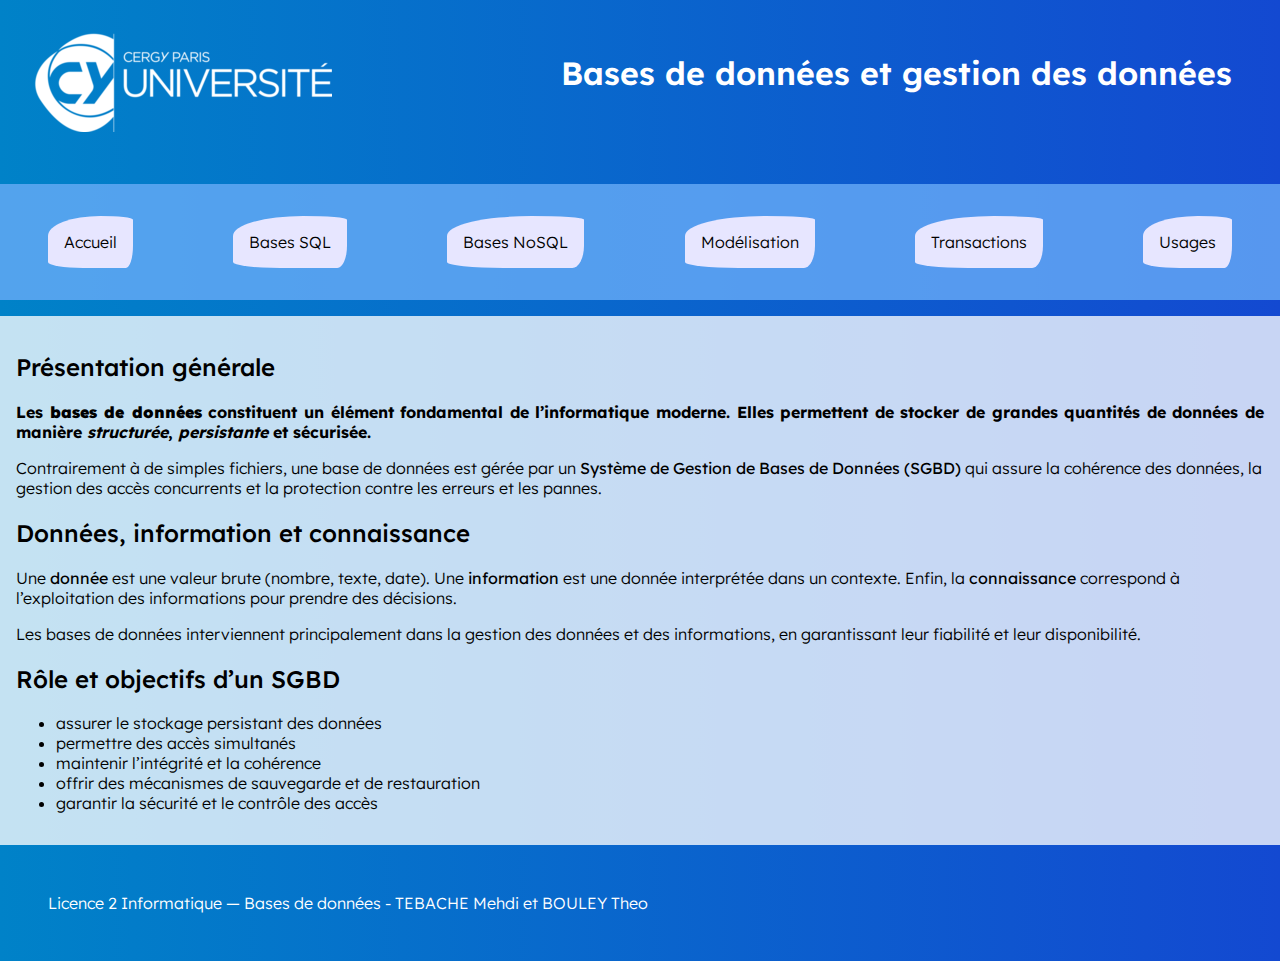
<file: index.html>
<!DOCTYPE html>
<html lang="fr">

<head>
    <meta charset="UTF-8">
    <title>Introduction aux bases de données</title>
    <meta name="description" content="Présentation générale des bases de données, de leur rôle en informatique et des thèmes abordés dans ce site réalisé dans le cadre d’un TD de développement web en L2 Informatique.">
    <meta name="annee" content="2025-2026" />
    <meta name="author" content="BOULEY Theo et TEBACHE Mehdi" />
    <meta name="formation" content="L2 Informatique" />
    <link rel="stylesheet" href="style.css" />
    <link rel="preconnect" href="https://fonts.googleapis.com">
    <link rel="preconnect" href="https://fonts.gstatic.com" crossorigin>
    <link href="https://fonts.googleapis.com/css2?family=Lexend:wght@100..900&display=swap" rel="stylesheet">
</head>

<body>
    <header>
        <a href="index.html">
            <img src="images/logo_cyu.png" alt="Logo de l'université de Cergy" class="logo" />
        </a>
        <h1 class="titre_page">Bases de données et gestion des données</h1>
        <nav>
            <ul class="menu">
                <li><a href="index.html" class="bouton">Accueil</a></li>
                <li><a href="sql.html" class="bouton">Bases SQL</a></li>
                <li><a href="nosql.html" class="bouton">Bases NoSQL</a></li>
                <li><a href="modelisation.html" class="bouton">Modélisation</a></li>
                <li><a href="transactions.html" class="bouton">Transactions</a></li>
                <li><a href="usages.html" class="bouton">Usages</a></li>
            </ul>
        </nav>
    </header>

    <main>
        <section>
            <article>
                <h2>Présentation générale</h2>
                <p id="important">
                    Les <strong>bases de données</strong> constituent un élément fondamental
                    de l’informatique moderne. Elles permettent de stocker de grandes quantités
                    de données de manière <em>structurée</em>, <em>persistante</em> et sécurisée.
                </p>

                <p>
                    Contrairement à de simples fichiers, une base de données est gérée par un
                    <strong>Système de Gestion de Bases de Données (SGBD)</strong> qui assure
                    la cohérence des données, la gestion des accès concurrents et la protection
                    contre les erreurs et les pannes.
                </p>
            </article>
        </section>

        <section>
            <article>
                <h2>Données, information et connaissance</h2>
                <p>
                    Une <strong>donnée</strong> est une valeur brute (nombre, texte, date).
                    Une <strong>information</strong> est une donnée interprétée dans un contexte.
                    Enfin, la <strong>connaissance</strong> correspond à l’exploitation des
                    informations pour prendre des décisions.
                </p>

                <p>
                    Les bases de données interviennent principalement dans la gestion des données
                    et des informations, en garantissant leur fiabilité et leur disponibilité.
                </p>
            </article>
        </section>

        <section>
            <article>
                <h2>Rôle et objectifs d’un SGBD</h2>
                <ul>
                    <li>assurer le stockage persistant des données</li>
                    <li>permettre des accès simultanés</li>
                    <li>maintenir l’intégrité et la cohérence</li>
                    <li>offrir des mécanismes de sauvegarde et de restauration</li>
                    <li>garantir la sécurité et le contrôle des accès</li>
                </ul>
            </article>
        </section>
    </main>

    <footer>
        <span>Licence 2 Informatique — Bases de données - TEBACHE Mehdi et BOULEY Theo</span>
    </footer>
</body>

</html>
</file>
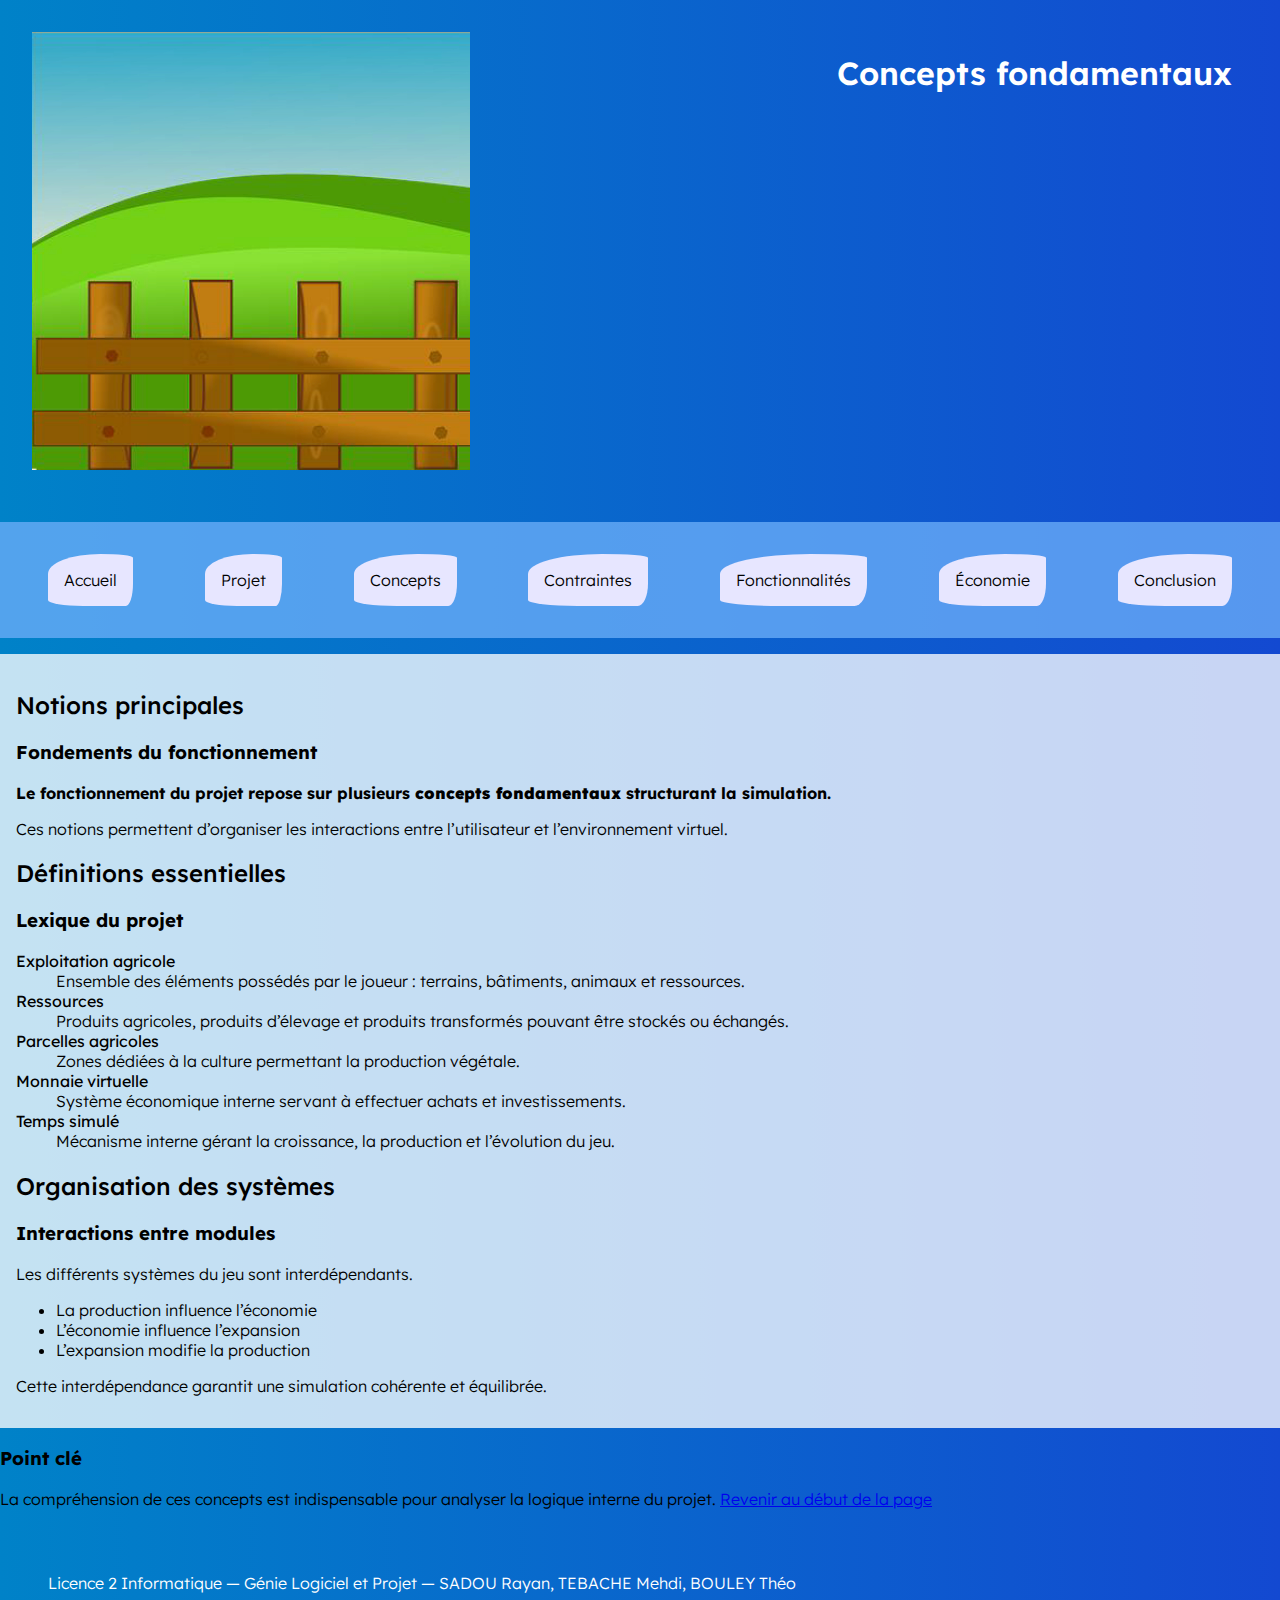
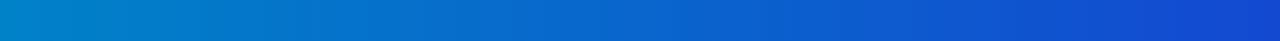
<file: concepts.html>
<!DOCTYPE html>
<html lang="fr">

<head>
    <meta charset="UTF-8" />

    <title>Concepts fondamentaux</title>

    <meta name="description" content="Présentation du projet de simulation d’exploitation agricole réalisé en L2 Informatique." />

    <meta name="annee" content="2025-2026" />
    <meta name="author" content="SADOU Rayan, TEBACHE Mehdi, BOULEY Théo" />
    <meta name="formation" content="L2 Informatique" />

    <link rel="stylesheet" href="style.css" />

    <link rel="preconnect" href="https://fonts.googleapis.com" />
    <link rel="preconnect" href="https://fonts.gstatic.com" crossorigin="" />

    <link href="https://fonts.googleapis.com/css2?family=Lexend:wght@100..900&amp;display=swap"
      rel="stylesheet" />

</head>


<body>

    <header>

        <a href="index.html">
            <img src="images/logo.png" alt="Logo du projet" class="logo" />
        </a>

        <h1 class="titre_page">Concepts fondamentaux</h1>

        <nav class="nav_principal">

            <ul class="menu">

                <li><a href="index.html" class="bouton">Accueil</a></li>

                <li><a href="presentation.html" class="bouton">Projet</a></li>

                <li><a href="concepts.html" class="bouton">Concepts</a></li>

                <li><a href="contraintes.html" class="bouton">Contraintes</a></li>

                <li><a href="fonctionnalites.html" class="bouton">Fonctionnalités</a></li>

                <li><a href="economie.html" class="bouton">Économie</a></li>

                <li><a href="conclusion.html" class="bouton">Conclusion</a></li>

            </ul>

        </nav>

    </header>


    <main>

        <section>

            <h2 id="ici">Notions principales</h2>

            <article>

                <h3>Fondements du fonctionnement</h3>

                <p id="important">

                    Le fonctionnement du projet repose sur plusieurs
                    <strong>concepts fondamentaux</strong>
                    structurant la simulation.

                </p>

                <p>

                    Ces notions permettent d’organiser les interactions
                    entre l’utilisateur et l’environnement virtuel.

                </p>

            </article>

        </section>

        <section>

            <h2>Définitions essentielles</h2>

            <article>

                <h3>Lexique du projet</h3>

                <dl>

                    <dt><strong>Exploitation agricole</strong></dt>
                    <dd>
                        Ensemble des éléments possédés par le joueur :
                        terrains, bâtiments, animaux et ressources.
                    </dd>

                    <dt><strong>Ressources</strong></dt>
                    <dd>
                        Produits agricoles, produits d’élevage
                        et produits transformés pouvant être stockés
                        ou échangés.
                    </dd>

                    <dt><strong>Parcelles agricoles</strong></dt>
                    <dd>
                        Zones dédiées à la culture
                        permettant la production végétale.
                    </dd>

                    <dt><strong>Monnaie virtuelle</strong></dt>
                    <dd>
                        Système économique interne servant
                        à effectuer achats et investissements.
                    </dd>

                    <dt><strong>Temps simulé</strong></dt>
                    <dd>
                        Mécanisme interne gérant la croissance,
                        la production et l’évolution du jeu.
                    </dd>

                </dl>

            </article>

        </section>

        <section>

            <h2>Organisation des systèmes</h2>

            <article>

                <h3>Interactions entre modules</h3>

                <p>
                    Les différents systèmes du jeu sont
                    interdépendants.
                </p>

                <ul>
                    <li>La production influence l’économie</li>
                    <li>L’économie influence l’expansion</li>
                    <li>L’expansion modifie la production</li>
                </ul>

                <p>
                    Cette interdépendance garantit une simulation
                    cohérente et équilibrée.
                </p>

            </article>

        </section>

    </main>


    <aside>

        <h3>Point clé</h3>

        <p>
            La compréhension de ces concepts
            est indispensable pour analyser
            la logique interne du projet.
            <a href="#ici">Revenir au début de la page</a>
        </p>

    </aside>


    <footer>

        <span>
            Licence 2 Informatique — Génie Logiciel et Projet —
            SADOU Rayan, TEBACHE Mehdi, BOULEY Théo
        </span>

    </footer>


</body>

</html>
</file>
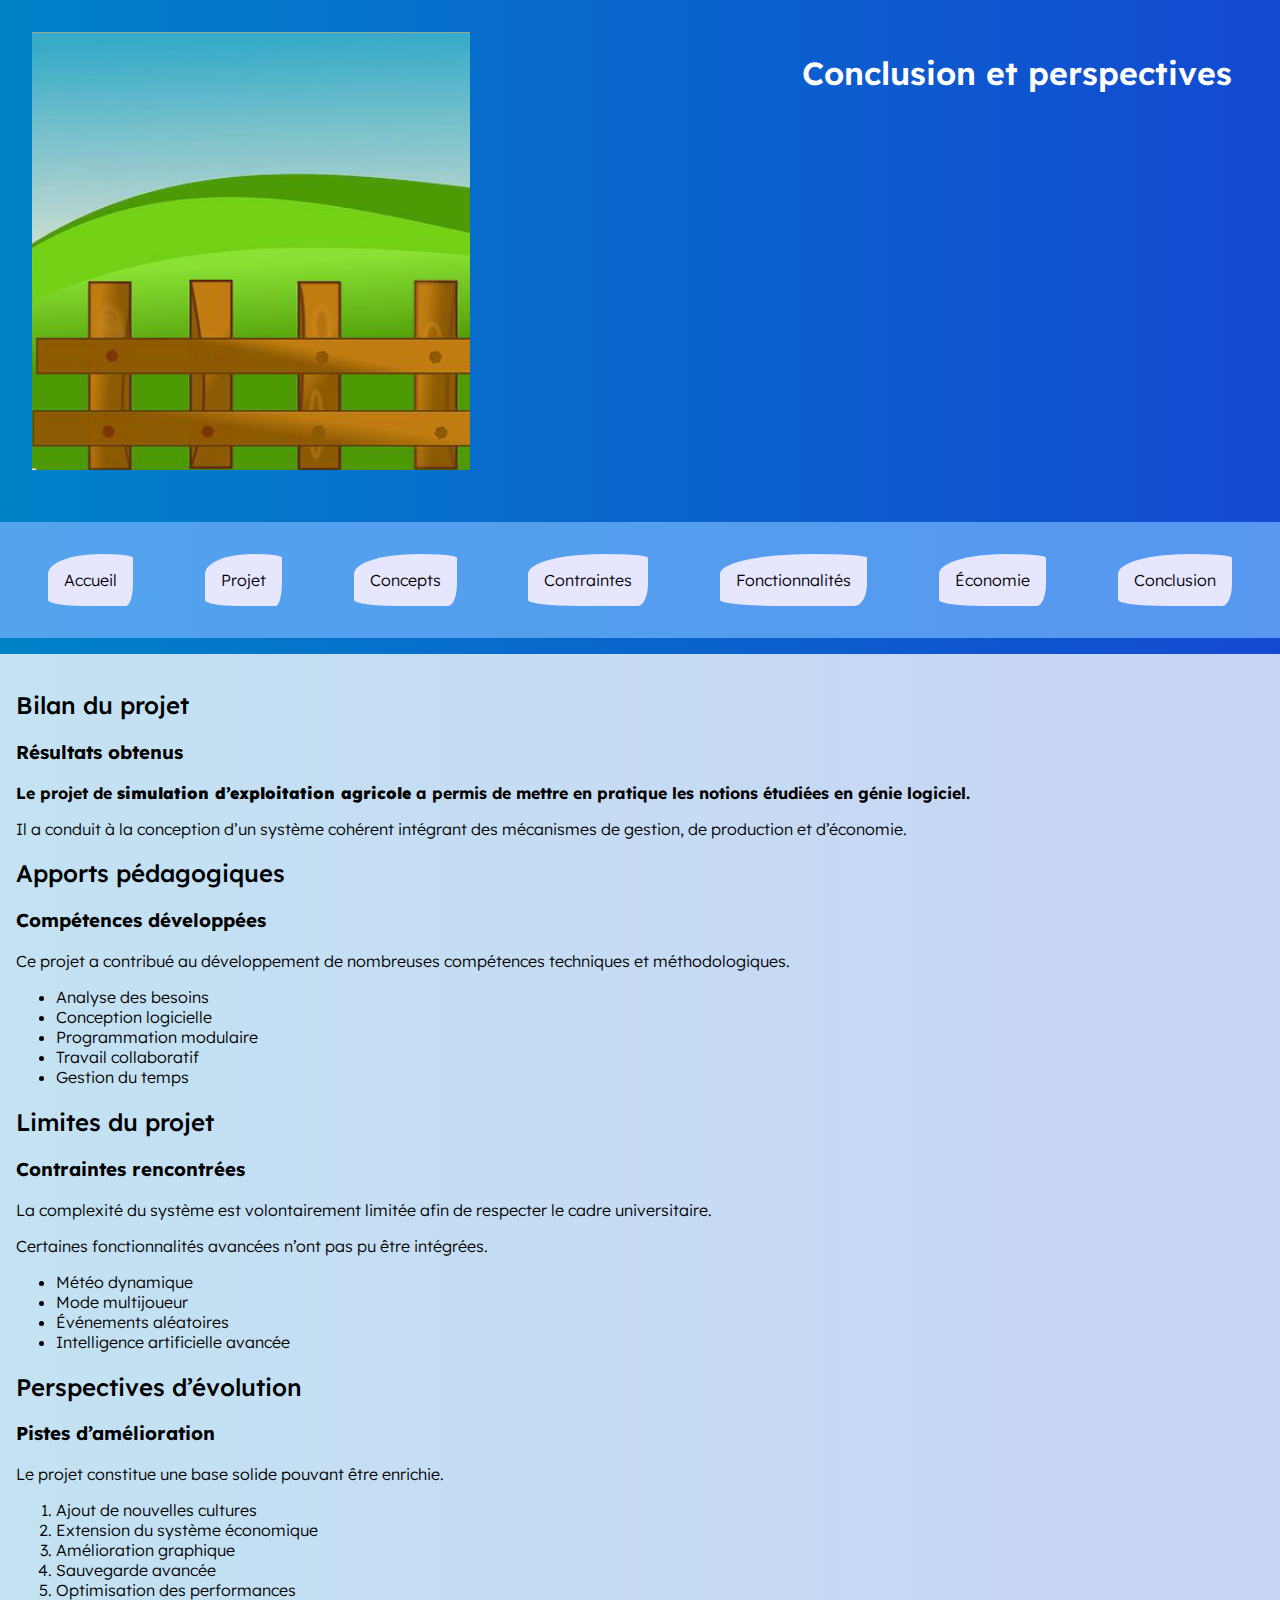
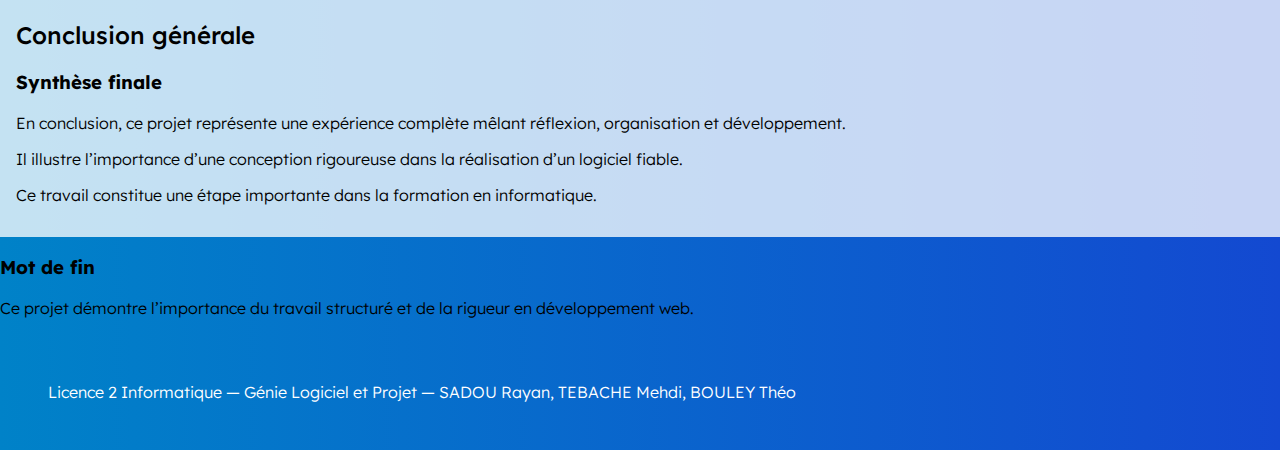
<file: conclusion.html>
<!DOCTYPE html>
<html lang="fr">

<head>
    <meta charset="UTF-8" />

    <title>Conclusion et perspectives</title>

    <meta name="description" content="Présentation du projet de simulation d’exploitation agricole réalisé en L2 Informatique." />

    <meta name="annee" content="2025-2026" />
    <meta name="author" content="SADOU Rayan, TEBACHE Mehdi, BOULEY Théo" />
    <meta name="formation" content="L2 Informatique" />

    <link rel="stylesheet" href="style.css" />

    <link rel="preconnect" href="https://fonts.googleapis.com" />
    <link rel="preconnect" href="https://fonts.gstatic.com" crossorigin="" />

    <link href="https://fonts.googleapis.com/css2?family=Lexend:wght@100..900&amp;display=swap"
      rel="stylesheet" />

</head>


<body>

    <header>

        <a href="index.html">
            <img src="images/logo.png" alt="Logo du projet" class="logo" />
        </a>

        <h1 class="titre_page">Conclusion et perspectives</h1>

        <nav class="nav_principal">

            <ul class="menu">
                <li><a href="index.html" class="bouton">Accueil</a></li>
                <li><a href="presentation.html" class="bouton">Projet</a></li>
                <li><a href="concepts.html" class="bouton">Concepts</a></li>
                <li><a href="contraintes.html" class="bouton">Contraintes</a></li>
                <li><a href="fonctionnalites.html" class="bouton">Fonctionnalités</a></li>
                <li><a href="economie.html" class="bouton">Économie</a></li>
                <li><a href="conclusion.html" class="bouton">Conclusion</a></li>
            </ul>

        </nav>

    </header>


    <main>

        <section>

            <h2>Bilan du projet</h2>

            <article>

                <h3>Résultats obtenus</h3>

                <p id="important">
                    Le projet de <strong>simulation d’exploitation agricole</strong>
                    a permis de mettre en pratique les notions
                    étudiées en génie logiciel.
                </p>

                <p>
                    Il a conduit à la conception d’un système
                    cohérent intégrant des mécanismes
                    de gestion, de production et d’économie.
                </p>

            </article>

        </section>

        <section>

            <h2>Apports pédagogiques</h2>

            <article>

                <h3>Compétences développées</h3>

                <p>
                    Ce projet a contribué
                    au développement de nombreuses compétences
                    techniques et méthodologiques.
                </p>

                <ul>
                    <li>Analyse des besoins</li>
                    <li>Conception logicielle</li>
                    <li>Programmation modulaire</li>
                    <li>Travail collaboratif</li>
                    <li>Gestion du temps</li>
                </ul>

            </article>

        </section>

        <section>

            <h2>Limites du projet</h2>

            <article>

                <h3>Contraintes rencontrées</h3>

                <p>
                    La complexité du système
                    est volontairement limitée
                    afin de respecter le cadre universitaire.
                </p>

                <p>
                    Certaines fonctionnalités avancées
                    n’ont pas pu être intégrées.
                </p>

                <ul>
                    <li>Météo dynamique</li>
                    <li>Mode multijoueur</li>
                    <li>Événements aléatoires</li>
                    <li>Intelligence artificielle avancée</li>
                </ul>

            </article>

        </section>

        <section>

            <h2>Perspectives d’évolution</h2>

            <article>

                <h3>Pistes d’amélioration</h3>

                <p>
                    Le projet constitue
                    une base solide pouvant être enrichie.
                </p>

                <ol>
                    <li>Ajout de nouvelles cultures</li>
                    <li>Extension du système économique</li>
                    <li>Amélioration graphique</li>
                    <li>Sauvegarde avancée</li>
                    <li>Optimisation des performances</li>
                </ol>

            </article>

        </section>

        <section>

            <h2>Conclusion générale</h2>

            <article>

                <h3>Synthèse finale</h3>

                <p>
                    En conclusion, ce projet représente
                    une expérience complète mêlant
                    réflexion, organisation et développement.
                </p>

                <p>
                    Il illustre l’importance
                    d’une conception rigoureuse
                    dans la réalisation d’un logiciel fiable.
                </p>

                <p>
                    Ce travail constitue
                    une étape importante
                    dans la formation en informatique.
                </p>

            </article>

        </section>

    </main>


    <aside>

        <h3>Mot de fin</h3>

        <p>
            Ce projet démontre
            l’importance du travail structuré
            et de la rigueur en développement web.
        </p>

    </aside>


    <footer>

        <span>
            Licence 2 Informatique — Génie Logiciel et Projet —
            SADOU Rayan, TEBACHE Mehdi, BOULEY Théo
        </span>

    </footer>


</body>

</html>
</file>
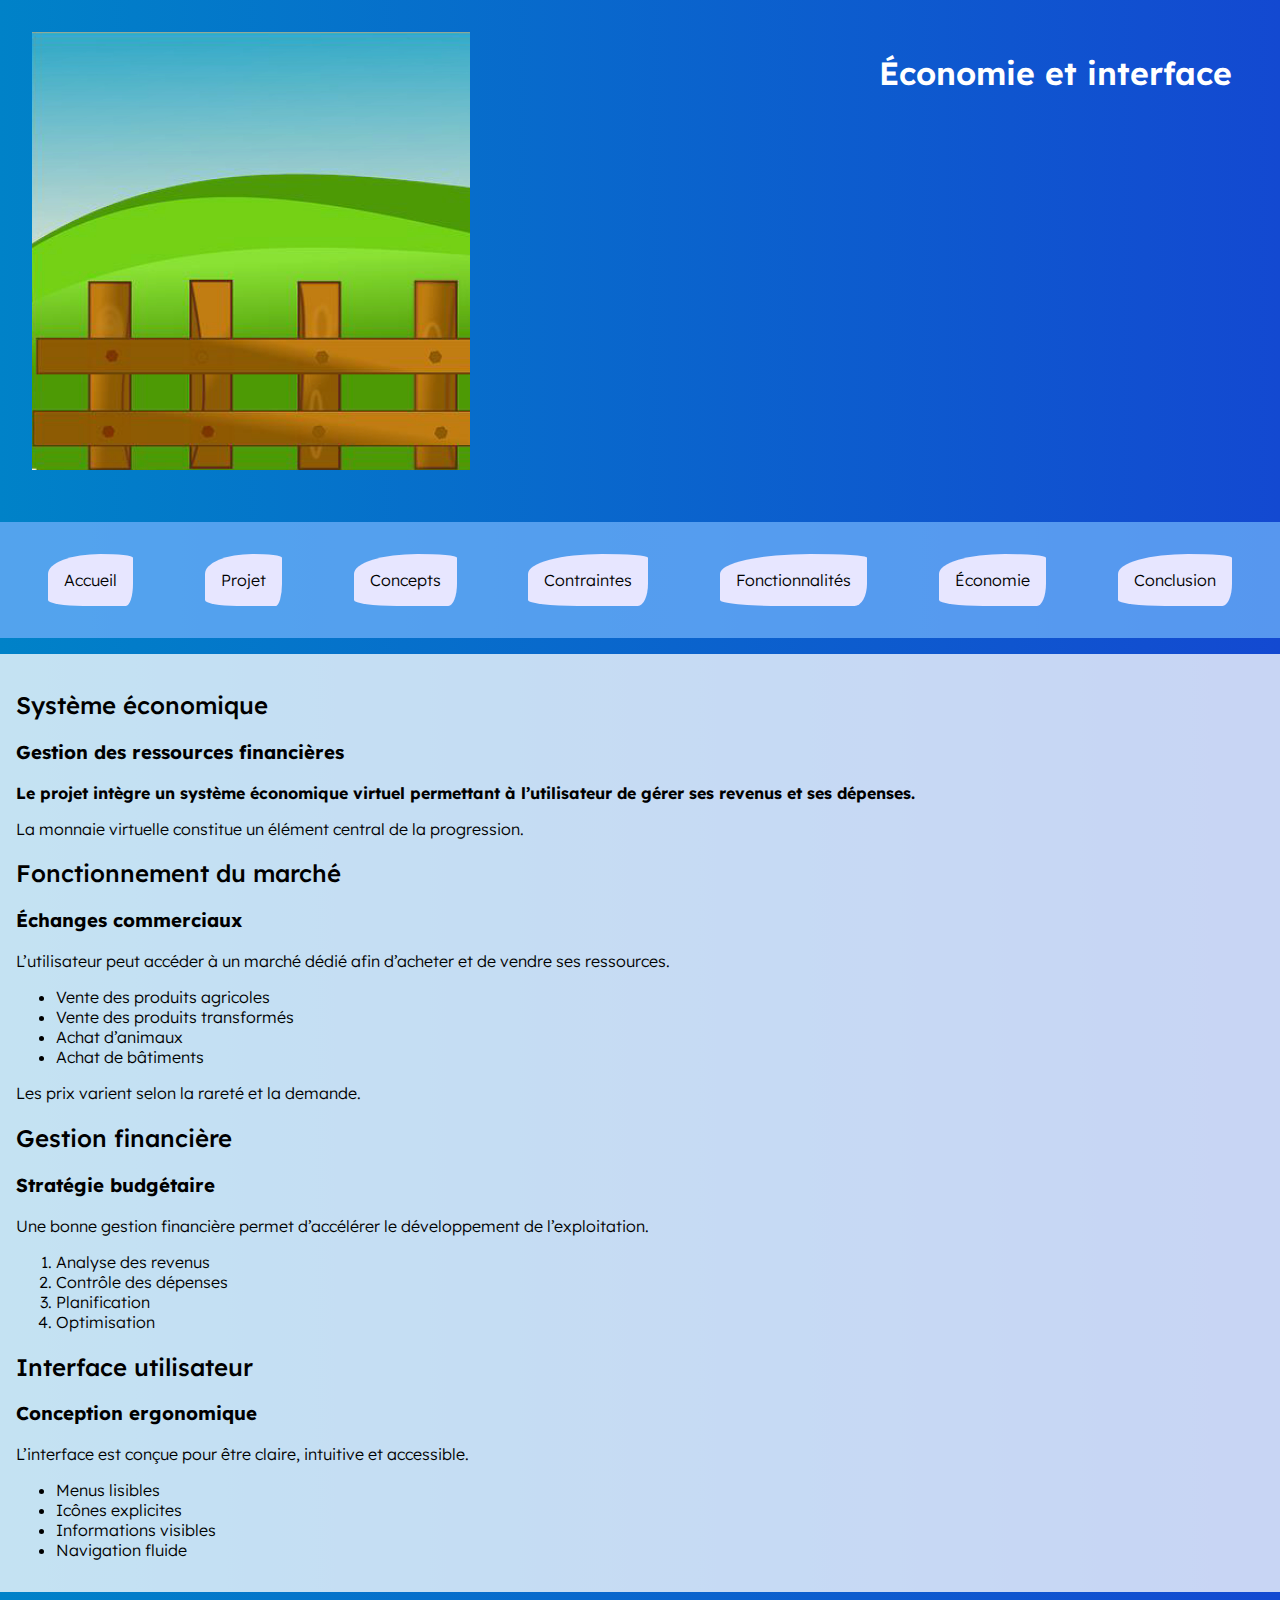
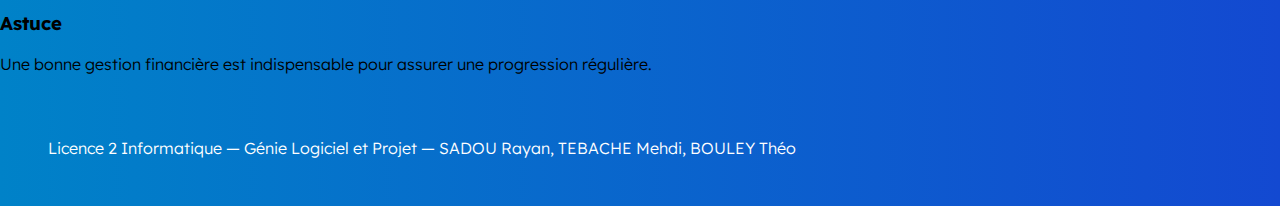
<file: economie.html>
<!DOCTYPE html>
<html lang="fr">

<head>
    <meta charset="UTF-8" />

    <title>Économie et interface</title>

    <meta name="description" content="Présentation du projet de simulation d’exploitation agricole réalisé en L2 Informatique." />

    <meta name="annee" content="2025-2026" />
    <meta name="author" content="SADOU Rayan, TEBACHE Mehdi, BOULEY Théo" />
    <meta name="formation" content="L2 Informatique" />

    <link rel="stylesheet" href="style.css" />

    <link rel="preconnect" href="https://fonts.googleapis.com" />
    <link rel="preconnect" href="https://fonts.gstatic.com" crossorigin="" />

    <link href="https://fonts.googleapis.com/css2?family=Lexend:wght@100..900&amp;display=swap"
      rel="stylesheet" />

</head>


<body>

    <header>

        <a href="index.html">
            <img src="images/logo.png" alt="Logo du projet" class="logo" />
        </a>

        <h1 class="titre_page">Économie et interface</h1>

        <nav class="nav_principal">

            <ul class="menu">
                <li><a href="index.html" class="bouton">Accueil</a></li>
                <li><a href="presentation.html" class="bouton">Projet</a></li>
                <li><a href="concepts.html" class="bouton">Concepts</a></li>
                <li><a href="contraintes.html" class="bouton">Contraintes</a></li>
                <li><a href="fonctionnalites.html" class="bouton">Fonctionnalités</a></li>
                <li><a href="economie.html" class="bouton">Économie</a></li>
                <li><a href="conclusion.html" class="bouton">Conclusion</a></li>
            </ul>

        </nav>

    </header>


    <main>

        <section>

            <h2>Système économique</h2>

            <article>

                <h3>Gestion des ressources financières</h3>

                <p id="important">
                    Le projet intègre un système économique virtuel
                    permettant à l’utilisateur de gérer ses revenus
                    et ses dépenses.
                </p>

                <p>
                    La monnaie virtuelle constitue
                    un élément central de la progression.
                </p>

            </article>

        </section>

        <section>

            <h2>Fonctionnement du marché</h2>

            <article>

                <h3>Échanges commerciaux</h3>

                <p>
                    L’utilisateur peut accéder
                    à un marché dédié afin d’acheter
                    et de vendre ses ressources.
                </p>

                <ul>
                    <li>Vente des produits agricoles</li>
                    <li>Vente des produits transformés</li>
                    <li>Achat d’animaux</li>
                    <li>Achat de bâtiments</li>
                </ul>

                <p>
                    Les prix varient selon la rareté
                    et la demande.
                </p>

            </article>

        </section>

        <section>

            <h2>Gestion financière</h2>

            <article>

                <h3>Stratégie budgétaire</h3>

                <p>
                    Une bonne gestion financière
                    permet d’accélérer
                    le développement de l’exploitation.
                </p>

                <ol>
                    <li>Analyse des revenus</li>
                    <li>Contrôle des dépenses</li>
                    <li>Planification</li>
                    <li>Optimisation</li>
                </ol>

            </article>

        </section>

        <section>

            <h2>Interface utilisateur</h2>

            <article>

                <h3>Conception ergonomique</h3>

                <p>
                    L’interface est conçue
                    pour être claire,
                    intuitive et accessible.
                </p>

                <ul>
                    <li>Menus lisibles</li>
                    <li>Icônes explicites</li>
                    <li>Informations visibles</li>
                    <li>Navigation fluide</li>
                </ul>

            </article>

        </section>

    </main>


    <aside>

        <h3>Astuce</h3>

        <p>
            Une bonne gestion financière
            est indispensable pour assurer
            une progression régulière.
        </p>

    </aside>


    <footer>

        <span>
            Licence 2 Informatique — Génie Logiciel et Projet —
            SADOU Rayan, TEBACHE Mehdi, BOULEY Théo
        </span>

    </footer>


</body>

</html>
</file>
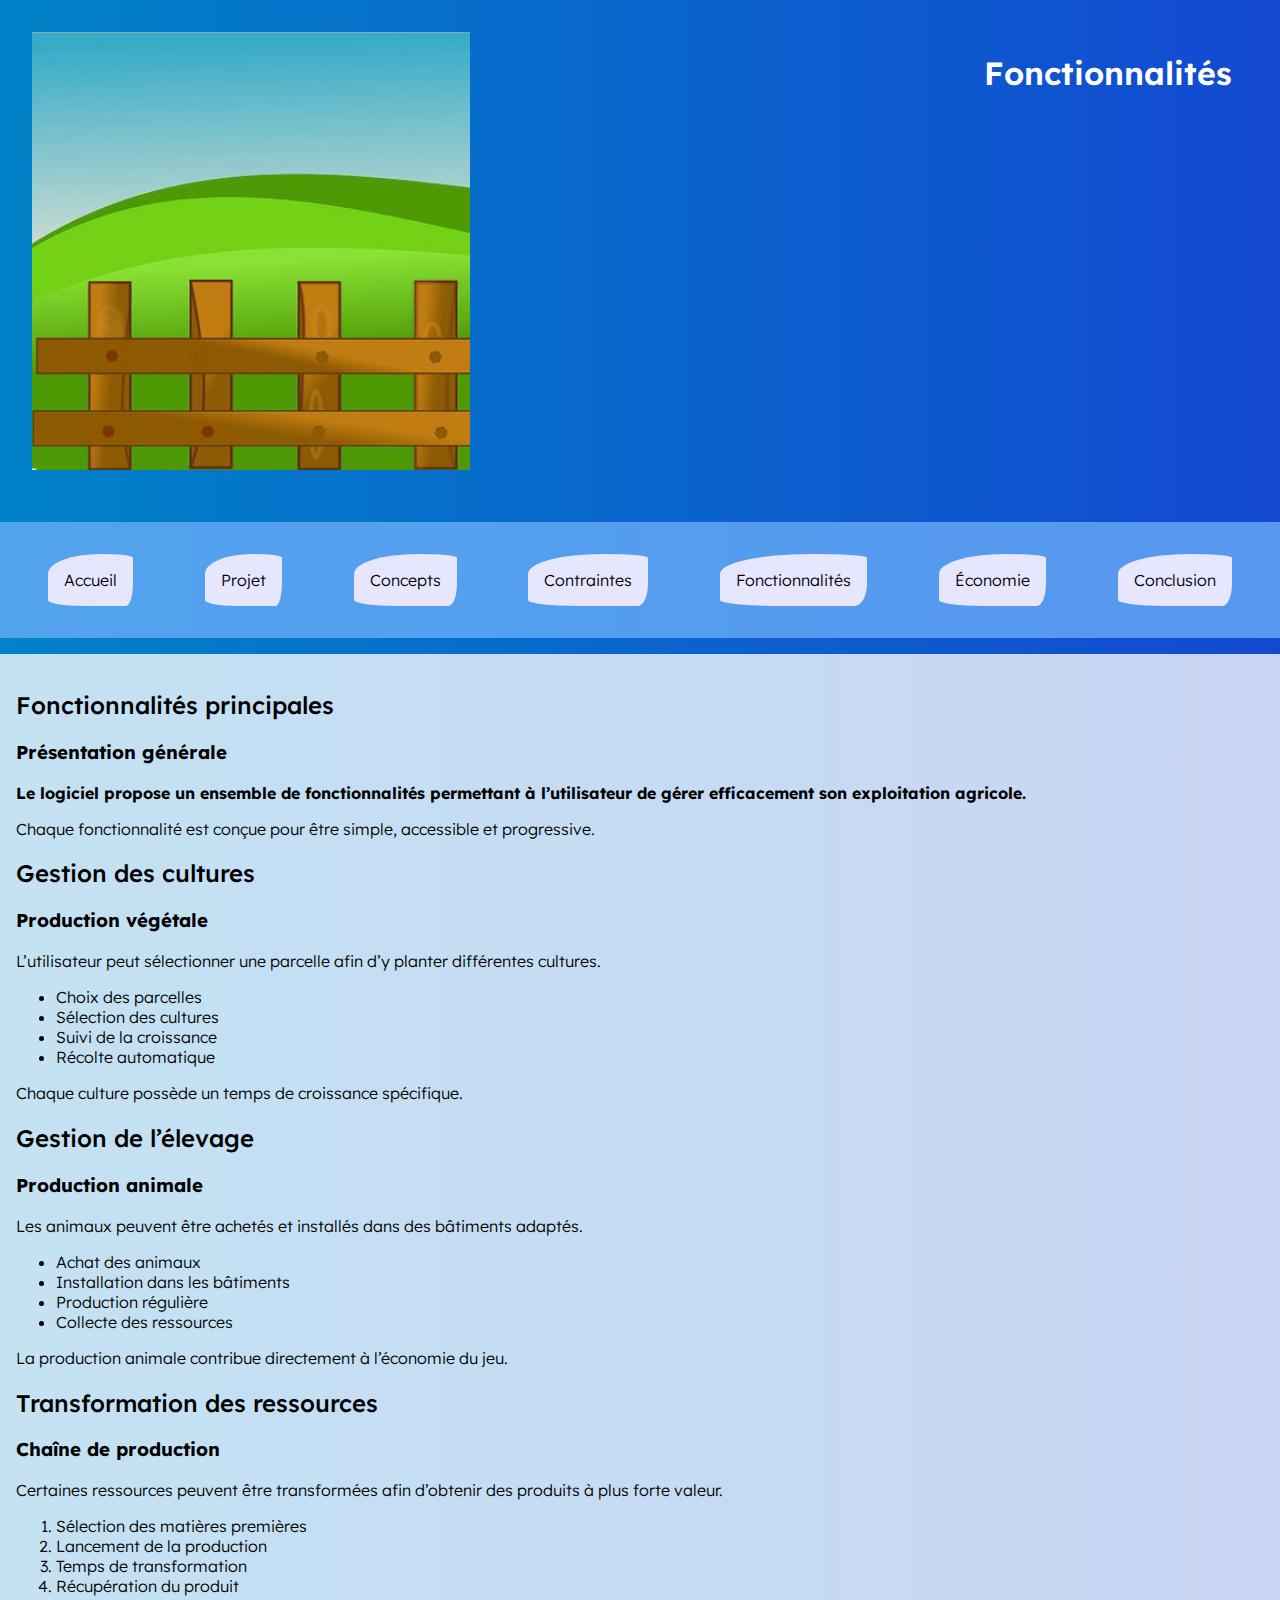
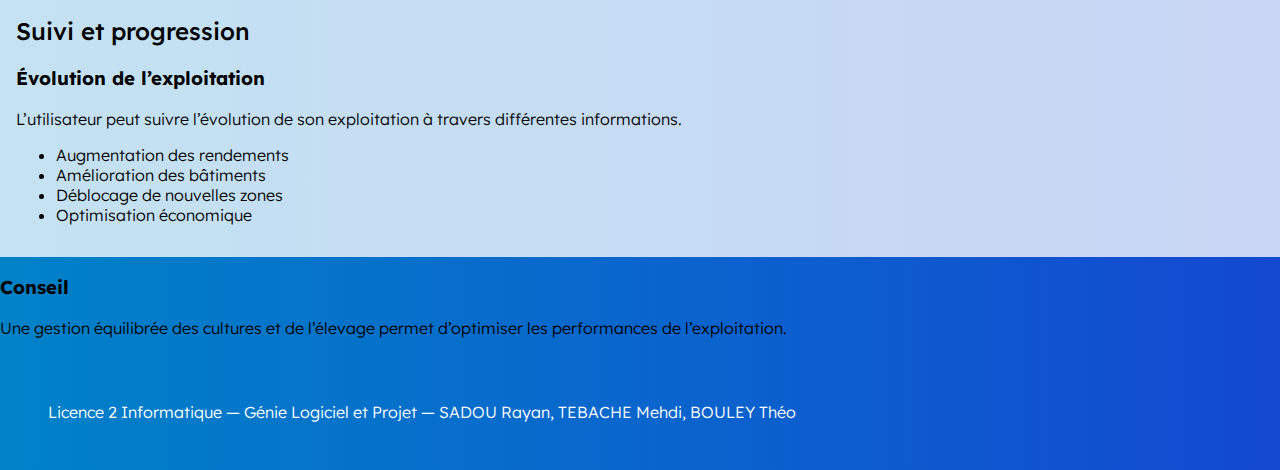
<file: fonctionnalites.html>
<!DOCTYPE html>
<html lang="fr">

<head>
    <meta charset="UTF-8" />

    <title>Fonctionnalités</title>

    <meta name="description" content="Présentation du projet de simulation d’exploitation agricole réalisé en L2 Informatique." />

    <meta name="annee" content="2025-2026" />
    <meta name="author" content="SADOU Rayan, TEBACHE Mehdi, BOULEY Théo" />
    <meta name="formation" content="L2 Informatique" />

    <link rel="stylesheet" href="style.css" />

    <link rel="preconnect" href="https://fonts.googleapis.com" />
    <link rel="preconnect" href="https://fonts.gstatic.com" crossorigin="" />

    <link href="https://fonts.googleapis.com/css2?family=Lexend:wght@100..900&amp;display=swap"
      rel="stylesheet" />

</head>

<body>

    <header>

        <a href="index.html">
            <img src="images/logo.png" alt="Logo du projet" class="logo" />
        </a>

        <h1 class="titre_page">Fonctionnalités</h1>

        <nav class="nav_principal">

            <ul class="menu">
                <li><a href="index.html" class="bouton">Accueil</a></li>
                <li><a href="presentation.html" class="bouton">Projet</a></li>
                <li><a href="concepts.html" class="bouton">Concepts</a></li>
                <li><a href="contraintes.html" class="bouton">Contraintes</a></li>
                <li><a href="fonctionnalites.html" class="bouton">Fonctionnalités</a></li>
                <li><a href="economie.html" class="bouton">Économie</a></li>
                <li><a href="conclusion.html" class="bouton">Conclusion</a></li>
            </ul>

        </nav>

    </header>


    <main>

        <section>

            <h2>Fonctionnalités principales</h2>

            <article>

                <h3>Présentation générale</h3>

                <p id="important">
                    Le logiciel propose un ensemble de fonctionnalités
                    permettant à l’utilisateur de gérer efficacement
                    son exploitation agricole.
                </p>

                <p>
                    Chaque fonctionnalité est conçue pour être
                    simple, accessible et progressive.
                </p>

            </article>

        </section>

        <section>

            <h2>Gestion des cultures</h2>

            <article>

                <h3>Production végétale</h3>

                <p>
                    L’utilisateur peut sélectionner une parcelle
                    afin d’y planter différentes cultures.
                </p>

                <ul>
                    <li>Choix des parcelles</li>
                    <li>Sélection des cultures</li>
                    <li>Suivi de la croissance</li>
                    <li>Récolte automatique</li>
                </ul>

                <p>
                    Chaque culture possède un temps de croissance spécifique.
                </p>

            </article>

        </section>

        <section>

            <h2>Gestion de l’élevage</h2>

            <article>

                <h3>Production animale</h3>

                <p>
                    Les animaux peuvent être achetés
                    et installés dans des bâtiments adaptés.
                </p>

                <ul>
                    <li>Achat des animaux</li>
                    <li>Installation dans les bâtiments</li>
                    <li>Production régulière</li>
                    <li>Collecte des ressources</li>
                </ul>

                <p>
                    La production animale contribue
                    directement à l’économie du jeu.
                </p>

            </article>

        </section>

        <section>

            <h2>Transformation des ressources</h2>

            <article>

                <h3>Chaîne de production</h3>

                <p>
                    Certaines ressources peuvent être transformées
                    afin d’obtenir des produits à plus forte valeur.
                </p>

                <ol>
                    <li>Sélection des matières premières</li>
                    <li>Lancement de la production</li>
                    <li>Temps de transformation</li>
                    <li>Récupération du produit</li>
                </ol>

            </article>

        </section>

        <section>

            <h2>Suivi et progression</h2>

            <article>

                <h3>Évolution de l’exploitation</h3>

                <p>
                    L’utilisateur peut suivre l’évolution
                    de son exploitation à travers
                    différentes informations.
                </p>

                <ul>
                    <li>Augmentation des rendements</li>
                    <li>Amélioration des bâtiments</li>
                    <li>Déblocage de nouvelles zones</li>
                    <li>Optimisation économique</li>
                </ul>

            </article>

        </section>

    </main>


    <aside>

        <h3>Conseil</h3>

        <p>
            Une gestion équilibrée des cultures
            et de l’élevage permet d’optimiser
            les performances de l’exploitation.
        </p>

    </aside>


    <footer>

        <span>
            Licence 2 Informatique — Génie Logiciel et Projet —
            SADOU Rayan, TEBACHE Mehdi, BOULEY Théo
        </span>

    </footer>


</body>

</html>
</file>
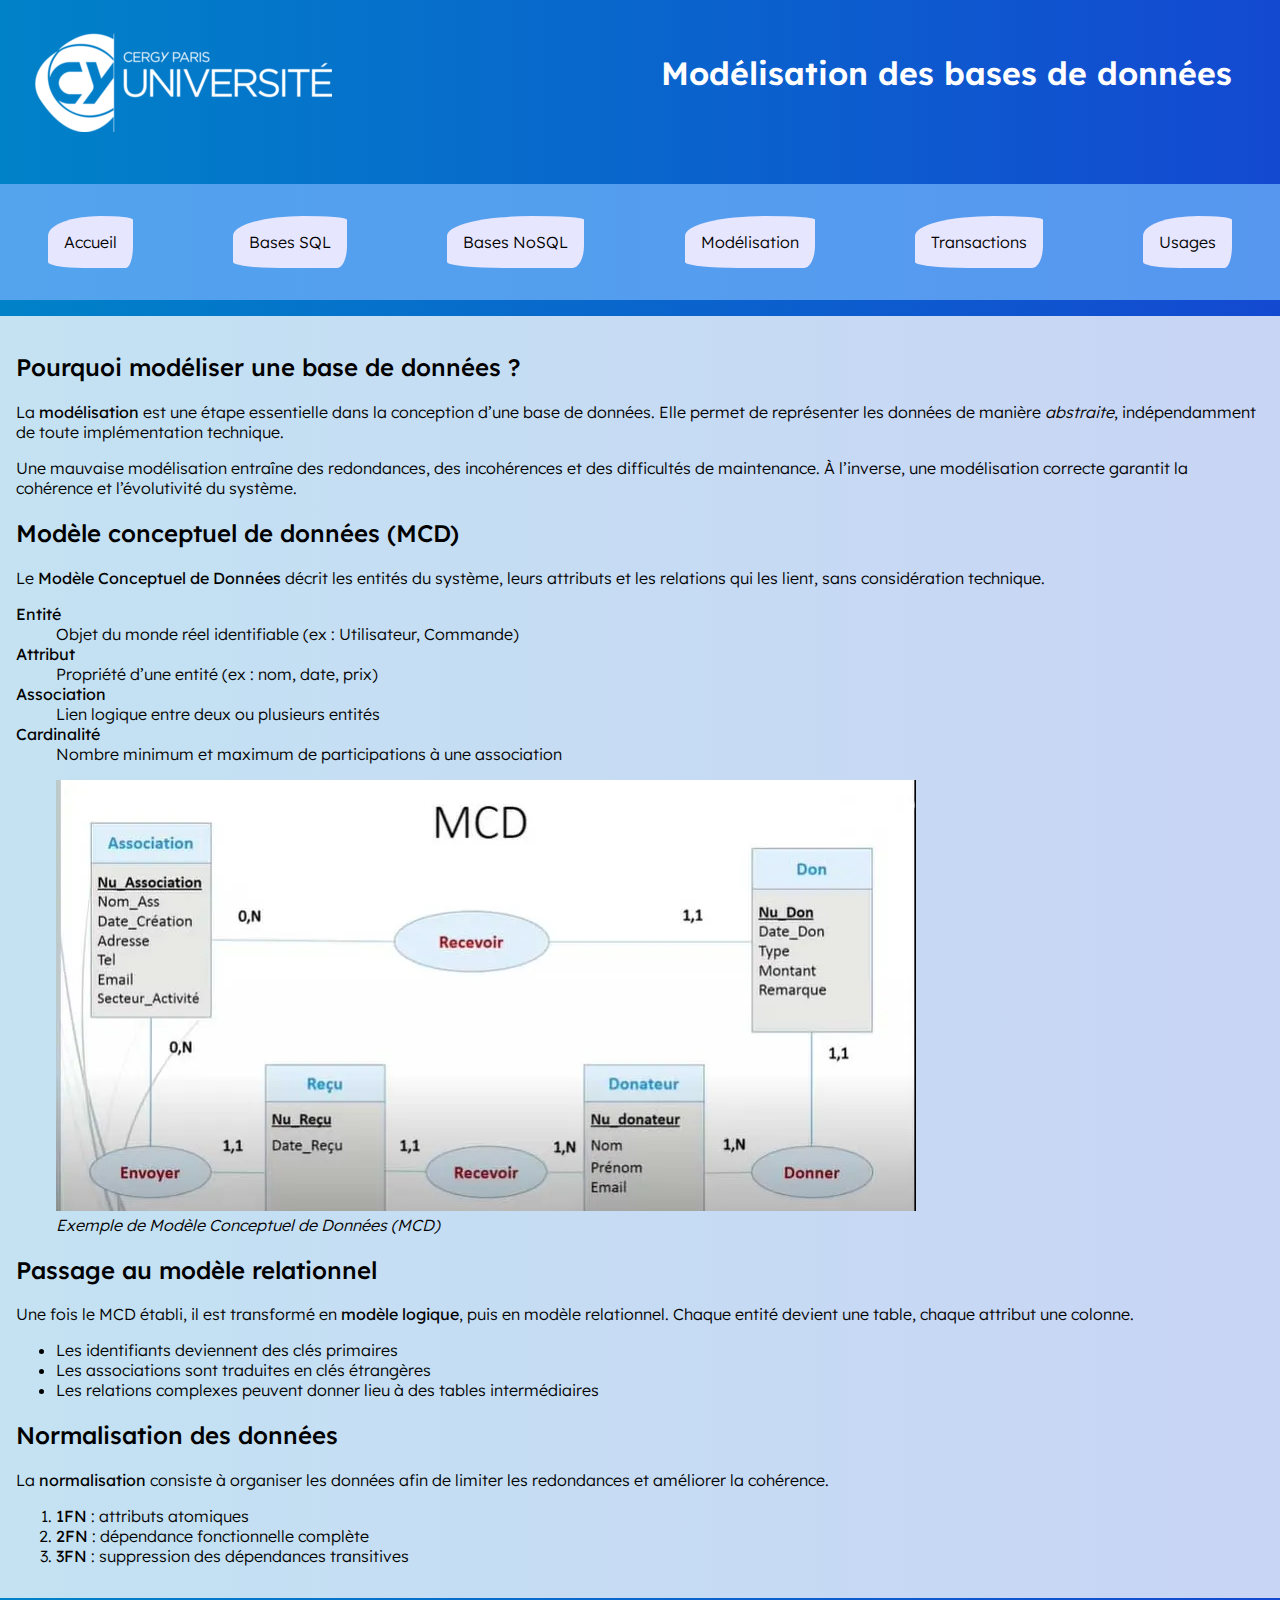
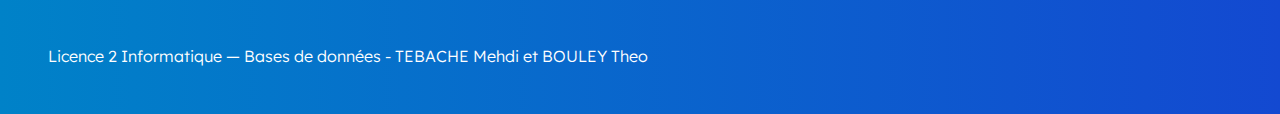
<file: modelisation.html>
<!DOCTYPE html>
<html lang="fr">

<head>
    <meta charset="UTF-8">
    <title>Modélisation des données</title>
    <meta name="description" content="Présentation de la modélisation des données en informatique, incluant les concepts d’entités, de relations et les principes du modèle relationnel.">
    <meta name="annee" content="2025-2026" />
    <meta name="author" content="BOULEY Theo et TEBACHE Mehdi" />
    <meta name="formation" content="L2 Informatique" />
    <link rel="stylesheet" href="style.css" />
    <link rel="preconnect" href="https://fonts.googleapis.com">
    <link rel="preconnect" href="https://fonts.gstatic.com" crossorigin>
    <link href="https://fonts.googleapis.com/css2?family=Lexend:wght@100..900&display=swap" rel="stylesheet">
</head>

<body>
    <header>
        <a href="index.html">
            <img src="images/logo_cyu.png" alt="Logo de l'université de Cergy" class="logo" />
        </a>
        <h1 class="titre_page">Modélisation des bases de données</h1>
        <nav>
            <ul class="menu">
                <li><a href="index.html" class="bouton">Accueil</a></li>
                <li><a href="sql.html" class="bouton">Bases SQL</a></li>
                <li><a href="nosql.html" class="bouton">Bases NoSQL</a></li>
                <li><a href="modelisation.html" class="bouton">Modélisation</a></li>
                <li><a href="transactions.html" class="bouton">Transactions</a></li>
                <li><a href="usages.html" class="bouton">Usages</a></li>
            </ul>
        </nav>
    </header>

    <main>
        <section>
            <article>
                <h2>Pourquoi modéliser une base de données ?</h2>
                <p>
                    La <strong>modélisation</strong> est une étape essentielle dans la conception
                    d’une base de données. Elle permet de représenter les données de manière
                    <em>abstraite</em>, indépendamment de toute implémentation technique.
                </p>
                <p>
                    Une mauvaise modélisation entraîne des redondances, des incohérences
                    et des difficultés de maintenance. À l’inverse, une modélisation correcte
                    garantit la cohérence et l’évolutivité du système.
                </p>
            </article>
        </section>

        <section>
            <article>
                <h2>Modèle conceptuel de données (MCD)</h2>
                <p>
                    Le <strong>Modèle Conceptuel de Données</strong> décrit les entités du système,
                    leurs attributs et les relations qui les lient, sans considération technique.
                </p>

                <dl>
                    <dt><strong>Entité</strong></dt>
                    <dd>Objet du monde réel identifiable (ex : Utilisateur, Commande)</dd>

                    <dt><strong>Attribut</strong></dt>
                    <dd>Propriété d’une entité (ex : nom, date, prix)</dd>

                    <dt><strong>Association</strong></dt>
                    <dd>Lien logique entre deux ou plusieurs entités</dd>

                    <dt><strong>Cardinalité</strong></dt>
                    <dd>Nombre minimum et maximum de participations à une association</dd>
                </dl>

                <figure>
                    <img src="images/mcd.png" alt="Exemple de MCD">
                    <figcaption>
                        <em>Exemple de Modèle Conceptuel de Données (MCD)</em>
                    </figcaption>
                </figure>
            </article>
        </section>

        <section>
            <article>
                <h2>Passage au modèle relationnel</h2>
                <p>
                    Une fois le MCD établi, il est transformé en <strong>modèle logique</strong>,
                    puis en modèle relationnel. Chaque entité devient une table,
                    chaque attribut une colonne.
                </p>

                <ul>
                    <li>Les identifiants deviennent des clés primaires</li>
                    <li>Les associations sont traduites en clés étrangères</li>
                    <li>Les relations complexes peuvent donner lieu à des tables intermédiaires</li>
                </ul>
            </article>
        </section>

        <aside>
            <h2>Normalisation des données</h2>
            <p>
                La <strong>normalisation</strong> consiste à organiser les données afin de
                limiter les redondances et améliorer la cohérence.
            </p>

            <ol>
                <li><strong>1FN</strong> : attributs atomiques</li>
                <li><strong>2FN</strong> : dépendance fonctionnelle complète</li>
                <li><strong>3FN</strong> : suppression des dépendances transitives</li>
            </ol>
        </aside>
    </main>

    <footer>
        <span>Licence 2 Informatique — Bases de données - TEBACHE Mehdi et BOULEY Theo</span>
    </footer>
</body>

</html>
</file>
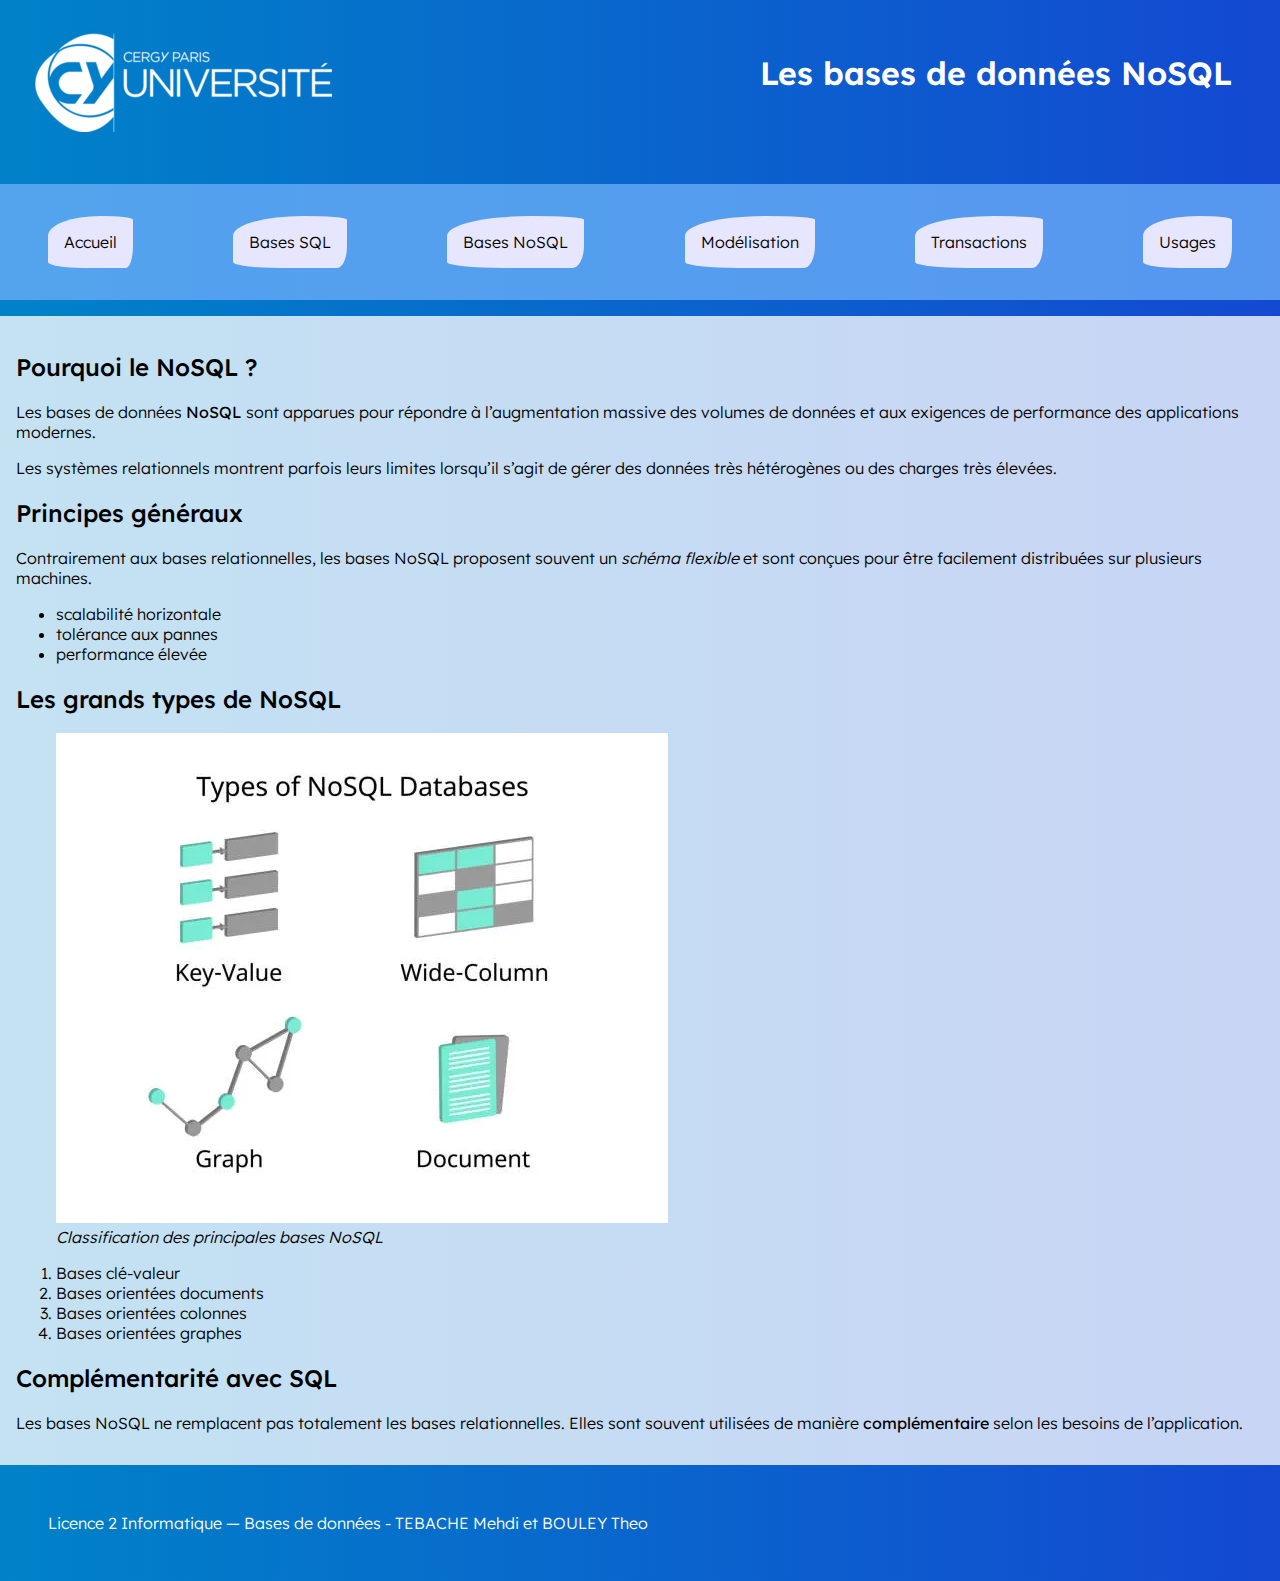
<file: nosql.html>
<!DOCTYPE html>
<html lang="fr">

<head>
    <meta charset="UTF-8">
    <title>Bases de données NoSQL</title>
    <meta name="description" content="Découverte des bases de données NoSQL, de leurs différents types et des raisons de leur utilisation face aux limites des bases de données relationnelles classiques.">
    <meta name="annee" content="2025-2026" />
    <meta name="author" content="BOULEY Theo et TEBACHE Mehdi" />
    <meta name="formation" content="L2 Informatique" />
    <link rel="stylesheet" href="style.css" />
    <link rel="preconnect" href="https://fonts.googleapis.com">
    <link rel="preconnect" href="https://fonts.gstatic.com" crossorigin>
    <link href="https://fonts.googleapis.com/css2?family=Lexend:wght@100..900&display=swap" rel="stylesheet">
</head>

<body>
    <header>
        <a href="index.html">
            <img src="images/logo_cyu.png" alt="Logo de l'université de Cergy" class="logo" />
        </a>
        <h1 class="titre_page">Les bases de données NoSQL</h1>
        <nav>
            <ul class="menu">
                <li><a href="index.html" class="bouton">Accueil</a></li>
                <li><a href="sql.html" class="bouton">Bases SQL</a></li>
                <li><a href="nosql.html" class="bouton">Bases NoSQL</a></li>
                <li><a href="modelisation.html" class="bouton">Modélisation</a></li>
                <li><a href="transactions.html" class="bouton">Transactions</a></li>
                <li><a href="usages.html" class="bouton">Usages</a></li>
            </ul>
        </nav>
    </header>

    <main>
        <section>
            <article>
                <h2>Pourquoi le NoSQL ?</h2>
                <p>
                    Les bases de données <strong>NoSQL</strong> sont apparues pour répondre
                    à l’augmentation massive des volumes de données et aux exigences
                    de performance des applications modernes.
                </p>

                <p>
                    Les systèmes relationnels montrent parfois leurs limites lorsqu’il
                    s’agit de gérer des données très hétérogènes ou des charges très élevées.
                </p>
            </article>
        </section>

        <section>
            <article>
                <h2>Principes généraux</h2>
                <p>
                    Contrairement aux bases relationnelles, les bases NoSQL proposent souvent
                    un <em>schéma flexible</em> et sont conçues pour être facilement
                    distribuées sur plusieurs machines.
                </p>

                <ul>
                    <li>scalabilité horizontale</li>
                    <li>tolérance aux pannes</li>
                    <li>performance élevée</li>
                </ul>
            </article>
        </section>

        <section>
            <article>
                <h2>Les grands types de NoSQL</h2>
                <figure>
                    <img src="images/nosql_types.png" alt="Types de bases NoSQL">
                    <figcaption><em>Classification des principales bases NoSQL</em></figcaption>
                </figure>

                <ol>
                    <li>Bases clé-valeur</li>
                    <li>Bases orientées documents</li>
                    <li>Bases orientées colonnes</li>
                    <li>Bases orientées graphes</li>
                </ol>
            </article>
        </section>

        <aside>
            <h2>Complémentarité avec SQL</h2>
            <p>
                Les bases NoSQL ne remplacent pas totalement les bases relationnelles.
                Elles sont souvent utilisées de manière <strong>complémentaire</strong>
                selon les besoins de l’application.
            </p>
        </aside>
    </main>


    <footer>
        <span>Licence 2 Informatique — Bases de données - TEBACHE Mehdi et BOULEY Theo</span>
    </footer>
</body>

</html>
</file>
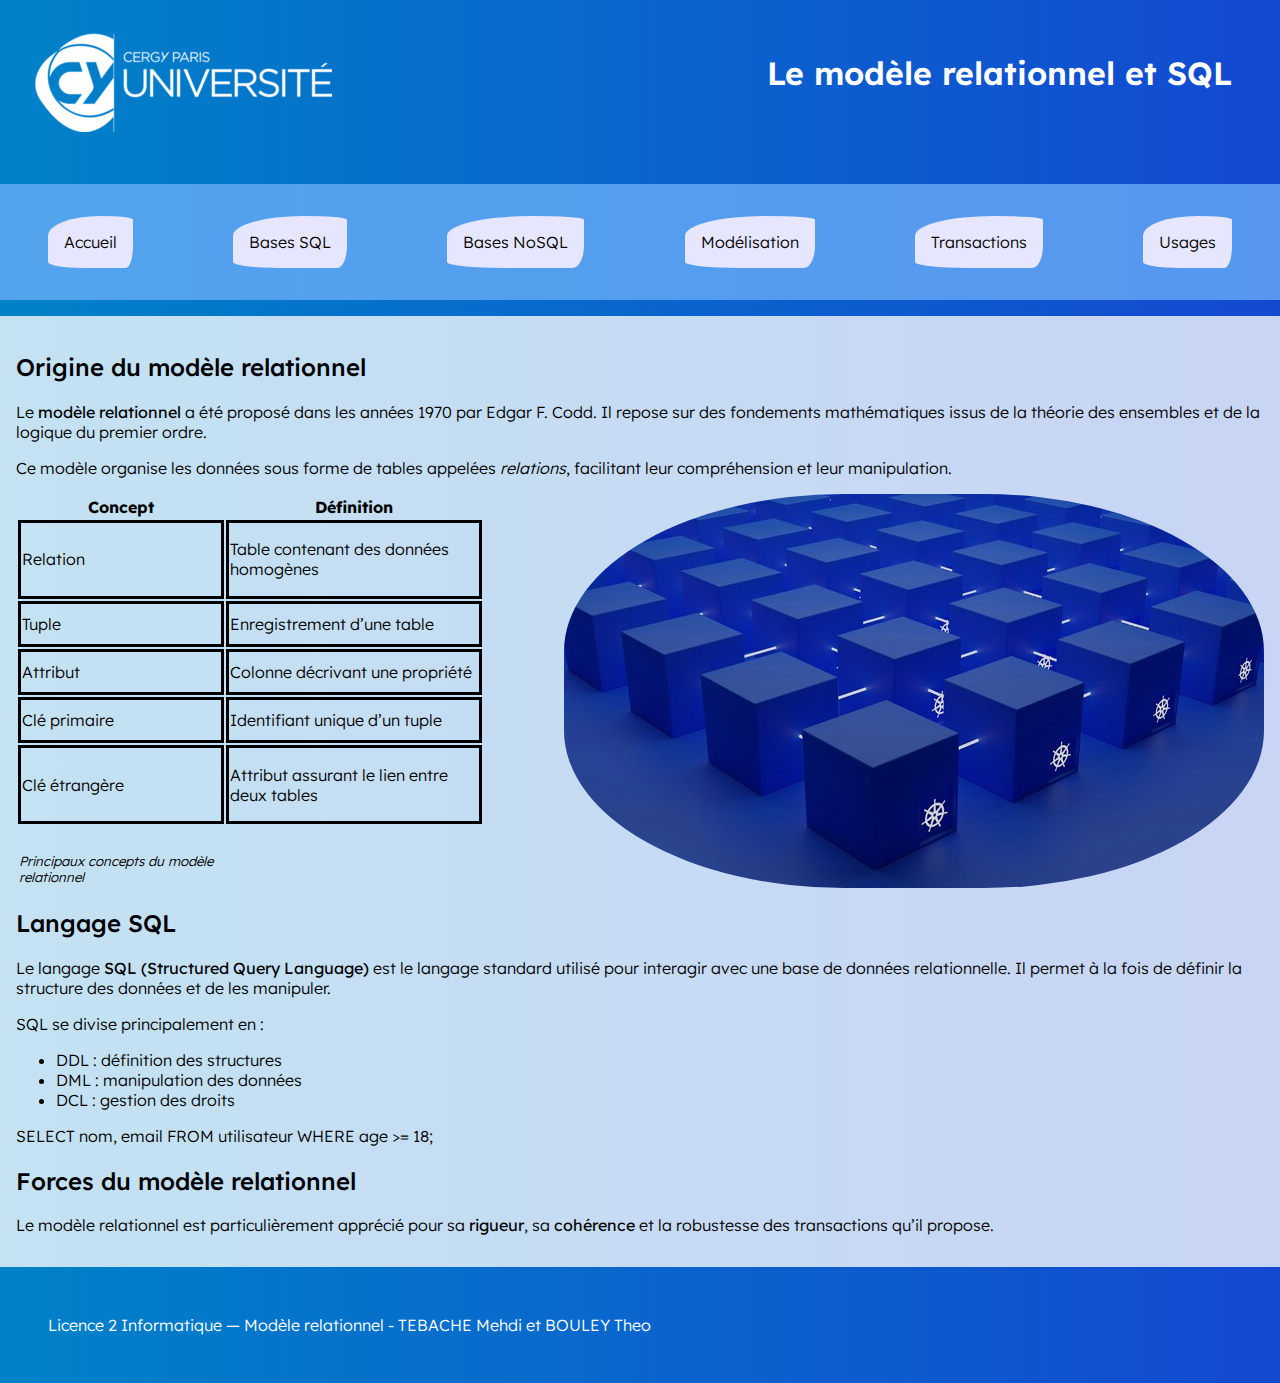
<file: sql.html>
<!DOCTYPE html>
<html lang="fr">

<head>
    <meta charset="UTF-8">
    <title>Bases de données relationnelles</title>
    <meta name="description" content="Introduction aux bases de données relationnelles et au langage SQL, présentant les tables, les relations, les clés et les principes fondamentaux du modèle relationnel.">
    <meta name="annee" content="2025-2026" />
    <meta name="author" content="BOULEY Theo et TEBACHE Mehdi" />
    <meta name="formation" content="L2 Informatique" />
    <link rel="stylesheet" href="style.css" />
    <link rel="preconnect" href="https://fonts.googleapis.com">
    <link rel="preconnect" href="https://fonts.gstatic.com" crossorigin>
    <link href="https://fonts.googleapis.com/css2?family=Lexend:wght@100..900&display=swap" rel="stylesheet">
</head>

<body>
    <header>
        <a href="index.html">
            <img src="images/logo_cyu.png" alt="Logo de l'université de Cergy" class="logo" />
        </a>
        <h1 class="titre_page">Le modèle relationnel et SQL</h1>
        <nav>
            <ul class="menu">
                <li><a href="index.html" class="bouton">Accueil</a></li>
                <li><a href="sql.html" class="bouton">Bases SQL</a></li>
                <li><a href="nosql.html" class="bouton">Bases NoSQL</a></li>
                <li><a href="modelisation.html" class="bouton">Modélisation</a></li>
                <li><a href="transactions.html" class="bouton">Transactions</a></li>
                <li><a href="usages.html" class="bouton">Usages</a></li>
            </ul>
        </nav>
    </header>

    <main>
        <section>
            <article>
                <h2>Origine du modèle relationnel</h2>
                <p>
                    Le <strong>modèle relationnel</strong> a été proposé dans les années 1970
                    par Edgar F. Codd. Il repose sur des fondements mathématiques issus
                    de la théorie des ensembles et de la logique du premier ordre.
                </p>

                <p>
                    Ce modèle organise les données sous forme de tables appelées
                    <em>relations</em>, facilitant leur compréhension et leur manipulation.
                </p>
            </article>
        </section>

        <section>
            <article class="article_pile">
                <table>
                    <thead>
                        <tr>
                            <th>Concept</th>
                            <th>Définition</th>
                        </tr>
                    </thead>

                    <tbody>
                        <tr>
                            <td>Relation</td>
                            <td>Table contenant des données homogènes</td>
                        </tr>

                        <tr>
                            <td>Tuple</td>
                            <td>Enregistrement d’une table</td>
                        </tr>

                        <tr>
                            <td>Attribut</td>
                            <td>Colonne décrivant une propriété</td>
                        </tr>

                        <tr>
                            <td>Clé primaire</td>
                            <td>Identifiant unique d’un tuple</td>
                        </tr>

                        <tr>
                            <td>Clé étrangère</td>
                            <td>Attribut assurant le lien entre deux tables</td>
                        </tr>
                    </tbody>

                    <tfoot>
                        <tr>
                            <td class="legende">
                                Principaux concepts du modèle relationnel
                            </td>
                        </tr>
                    </tfoot>
                </table>
                <img src="images/blocs.jpg" alt="Image sympathique avec une pile" class="test"/>
            </article>
        </section>

        <section>
            <article>
                <h2>Langage SQL</h2>
                <p>
                    Le langage <strong>SQL (Structured Query Language)</strong> est le langage
                    standard utilisé pour interagir avec une base de données relationnelle.
                    Il permet à la fois de définir la structure des données et de les manipuler.
                </p>

                <p>
                    SQL se divise principalement en :
                </p>
                <ul>
                    <li>DDL : définition des structures</li>
                    <li>DML : manipulation des données</li>
                    <li>DCL : gestion des droits</li>
                </ul>

                <p>
                    SELECT nom, email
                    FROM utilisateur
                    WHERE age &gt;= 18;
                </p>
            </article>
        </section>

        <aside>
            <h2>Forces du modèle relationnel</h2>
            <p>
                Le modèle relationnel est particulièrement apprécié pour sa
                <strong>rigueur</strong>, sa <strong>cohérence</strong> et la robustesse
                des transactions qu’il propose.
            </p>
        </aside>
    </main>

    <footer>
        <span>Licence 2 Informatique — Modèle relationnel - TEBACHE Mehdi et BOULEY Theo</span>
    </footer>
</body>

</html>
</file>
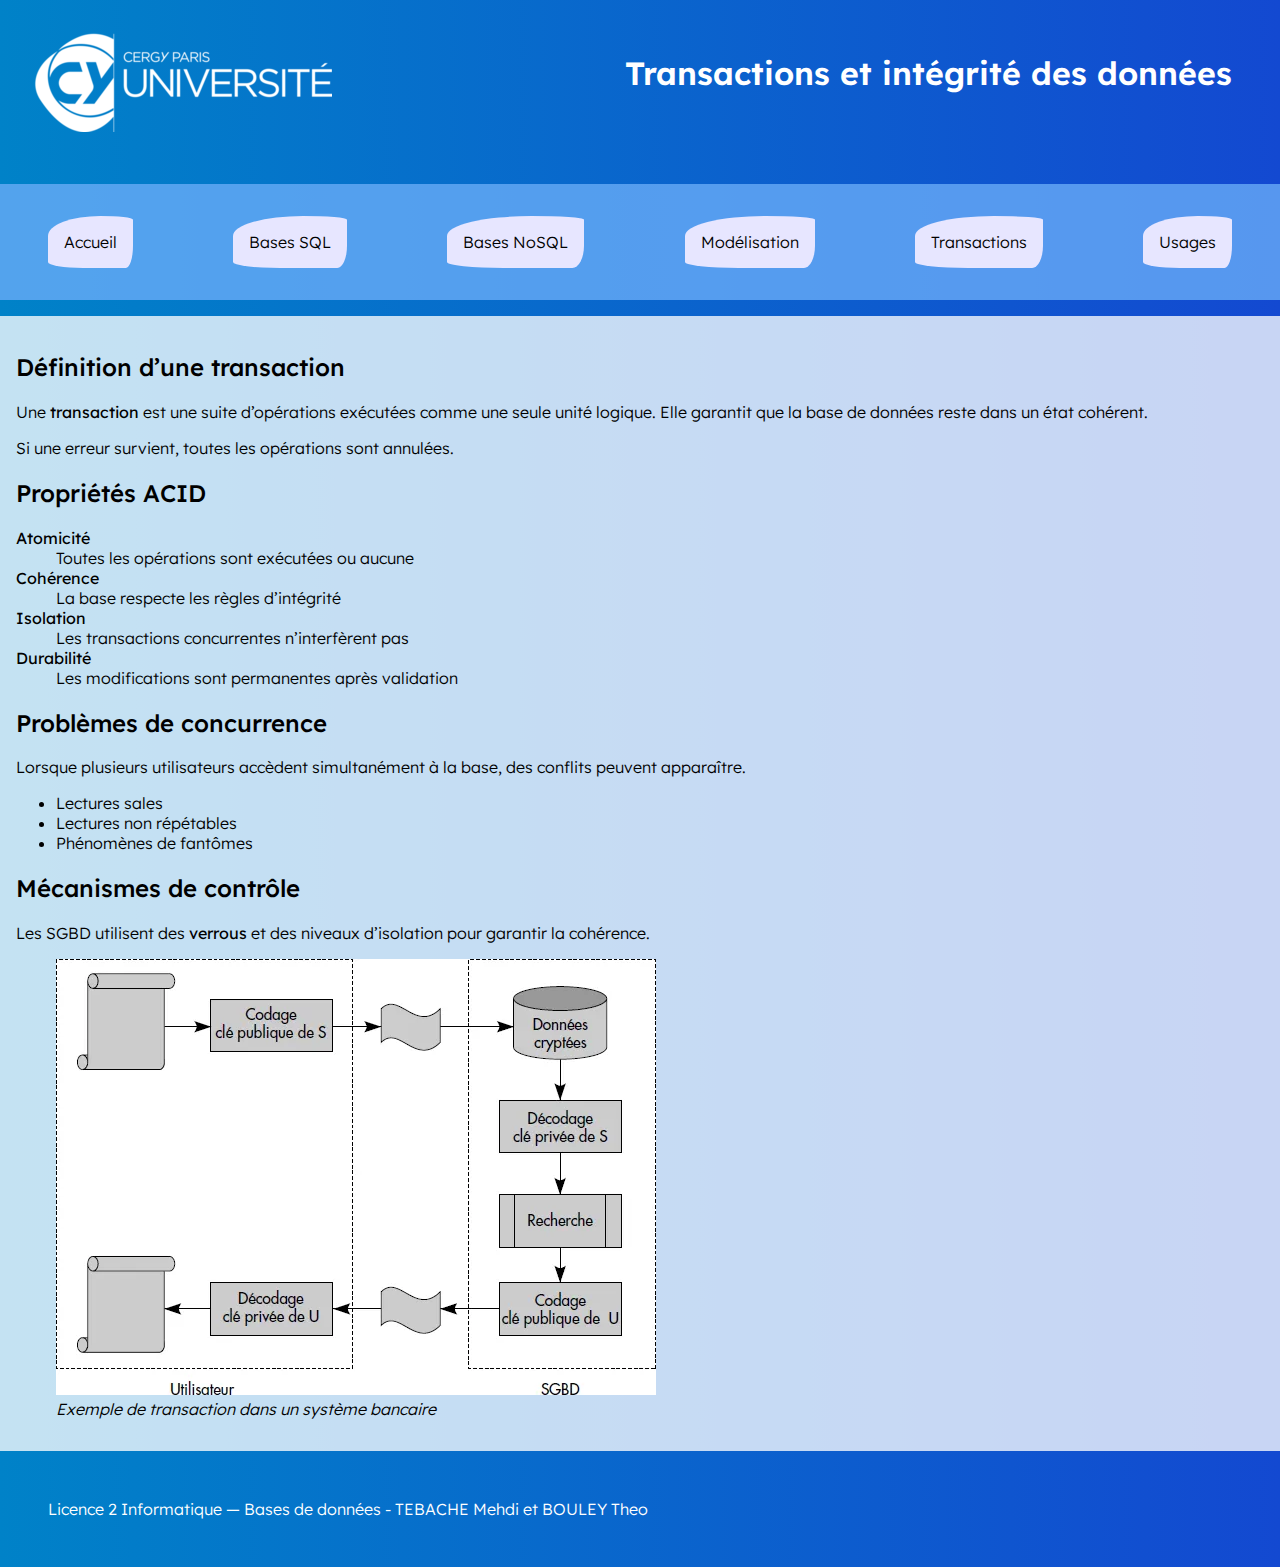
<file: transactions.html>
<!DOCTYPE html>
<html lang="fr">

<head>
    <meta charset="UTF-8">
    <title>Transactions et intégrité</title>
    <meta name="description" content="Explication des transactions dans les bases de données, des propriétés ACID et des mécanismes assurant l’intégrité et la cohérence des données.">
    <meta name="annee" content="2025-2026" />
    <meta name="author" content="BOULEY Theo et TEBACHE Mehdi" />
    <meta name="formation" content="L2 Informatique" />
    <link rel="stylesheet" href="style.css" />
    <link rel="preconnect" href="https://fonts.googleapis.com">
    <link rel="preconnect" href="https://fonts.gstatic.com" crossorigin>
    <link href="https://fonts.googleapis.com/css2?family=Lexend:wght@100..900&display=swap" rel="stylesheet">
</head>

<body>
    <header>
        <a href="index.html">
            <img src="images/logo_cyu.png" alt="Logo de l'université de Cergy" class="logo" />
        </a>
        <h1 class="titre_page">Transactions et intégrité des données</h1>
        <nav>
            <ul class="menu">
                <li><a href="index.html" class="bouton">Accueil</a></li>
                <li><a href="sql.html" class="bouton">Bases SQL</a></li>
                <li><a href="nosql.html" class="bouton">Bases NoSQL</a></li>
                <li><a href="modelisation.html" class="bouton">Modélisation</a></li>
                <li><a href="transactions.html" class="bouton">Transactions</a></li>
                <li><a href="usages.html" class="bouton">Usages</a></li>
            </ul>
        </nav>
    </header>

    <main>
        <section>
            <article>
                <h2>Définition d’une transaction</h2>
                <p>
                    Une <strong>transaction</strong> est une suite d’opérations exécutées
                    comme une seule unité logique. Elle garantit que la base de données
                    reste dans un état cohérent.
                </p>
                <p>
                    Si une erreur survient, toutes les opérations sont annulées.
                </p>
            </article>
        </section>

        <section>
            <article>
                <h2>Propriétés ACID</h2>
                <dl>
                    <dt><strong>Atomicité</strong></dt>
                    <dd>Toutes les opérations sont exécutées ou aucune</dd>

                    <dt><strong>Cohérence</strong></dt>
                    <dd>La base respecte les règles d’intégrité</dd>

                    <dt><strong>Isolation</strong></dt>
                    <dd>Les transactions concurrentes n’interfèrent pas</dd>

                    <dt><strong>Durabilité</strong></dt>
                    <dd>Les modifications sont permanentes après validation</dd>
                </dl>
            </article>
        </section>

        <section>
            <article>
                <h2>Problèmes de concurrence</h2>
                <p>
                    Lorsque plusieurs utilisateurs accèdent simultanément à la base,
                    des conflits peuvent apparaître.
                </p>

                <ul>
                    <li>Lectures sales</li>
                    <li>Lectures non répétables</li>
                    <li>Phénomènes de fantômes</li>
                </ul>
            </article>
        </section>

        <aside>
            <h2>Mécanismes de contrôle</h2>
            <p>
                Les SGBD utilisent des <strong>verrous</strong> et des niveaux
                d’isolation pour garantir la cohérence.
            </p>

            <figure>
                <img src="images/transactions.png" alt="Transactions bancaires">
                <figcaption>
                    <em>Exemple de transaction dans un système bancaire</em>
                </figcaption>
            </figure>
        </aside>
    </main>

    <footer>
        <span>Licence 2 Informatique — Bases de données - TEBACHE Mehdi et BOULEY Theo</span>
    </footer>
</body>

</html>
</file>
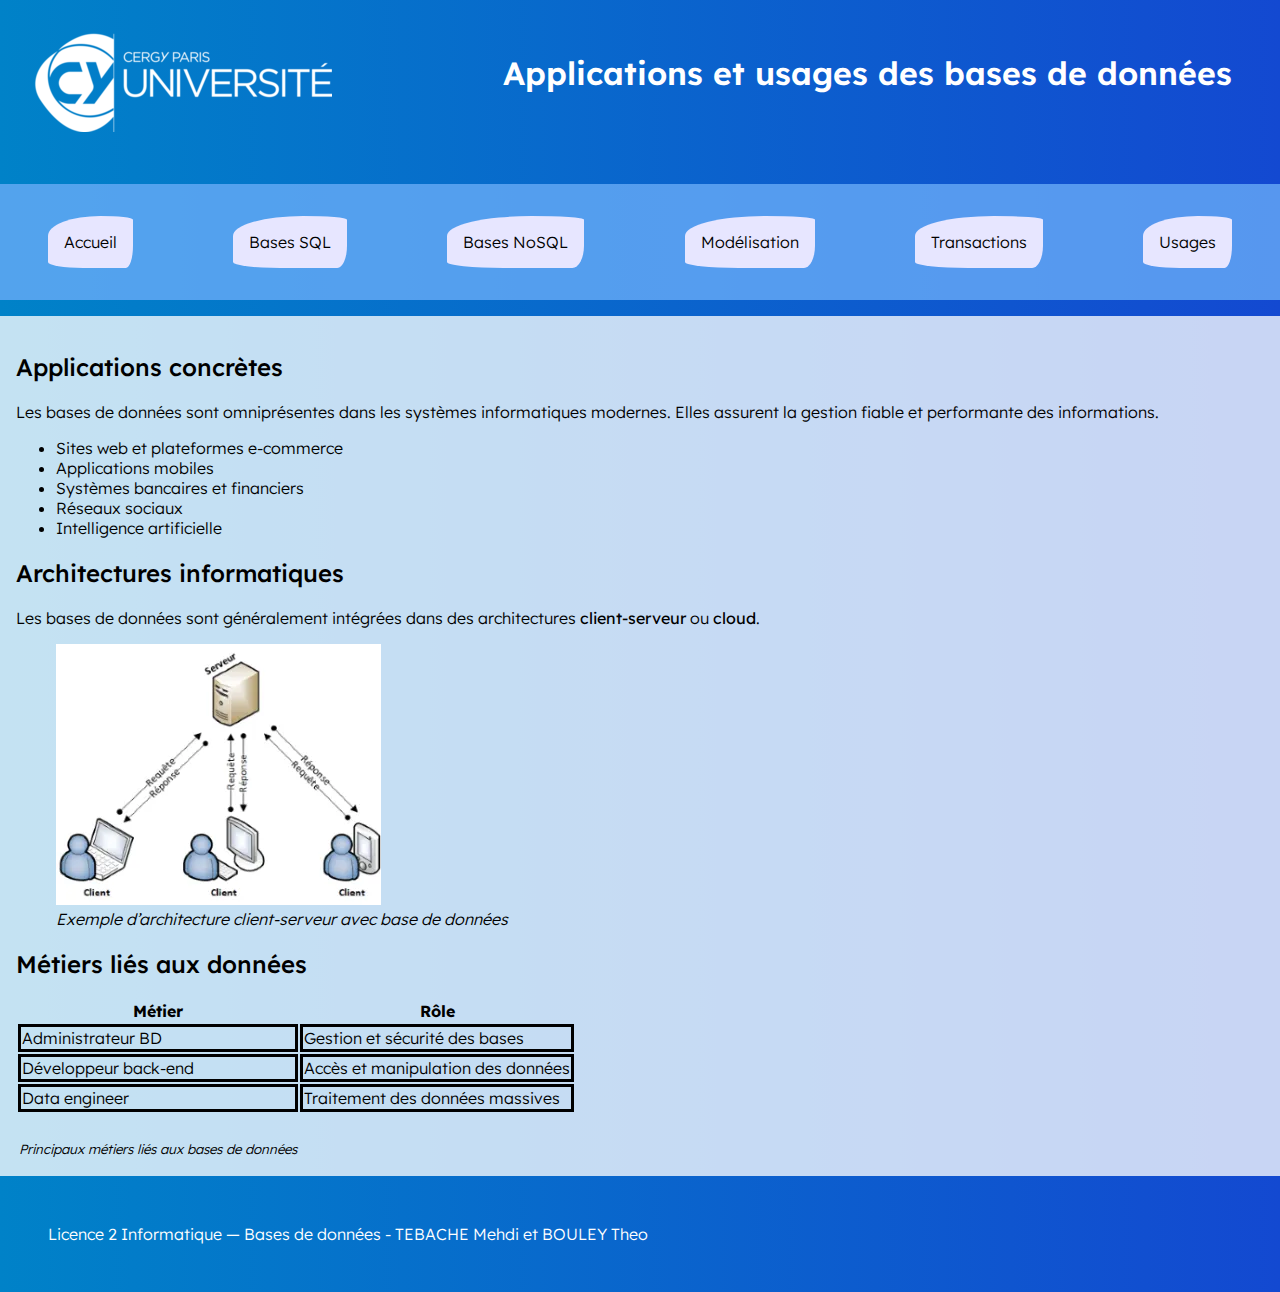
<file: usages.html>
<!DOCTYPE html>
<html lang="fr">

<head>
    <meta charset="UTF-8">
    <title>Usages des bases de données</title>
    <meta name="description" content="Présentation des principaux usages des bases de données dans les domaines du web, du cloud, du big data et des applications informatiques modernes.">
    <meta name="annee" content="2025-2026" />
    <meta name="author" content="BOULEY Theo et TEBACHE Mehdi" />
    <meta name="formation" content="L2 Informatique" />
    <link rel="stylesheet" href="style.css" />
    <link rel="preconnect" href="https://fonts.googleapis.com">
    <link rel="preconnect" href="https://fonts.gstatic.com" crossorigin>
    <link href="https://fonts.googleapis.com/css2?family=Lexend:wght@100..900&display=swap" rel="stylesheet">
</head>

<body>
    <header>
        <a href="index.html">
            <img src="images/logo_cyu.png" alt="Logo de l'université de Cergy" class="logo" />
        </a>
        <h1 class="titre_page">Applications et usages des bases de données</h1>
        <nav>
            <ul class="menu">
                <li><a href="index.html" class="bouton">Accueil</a></li>
                <li><a href="sql.html" class="bouton">Bases SQL</a></li>
                <li><a href="nosql.html" class="bouton">Bases NoSQL</a></li>
                <li><a href="modelisation.html" class="bouton">Modélisation</a></li>
                <li><a href="transactions.html" class="bouton">Transactions</a></li>
                <li><a href="usages.html" class="bouton">Usages</a></li>
            </ul>
        </nav>
    </header>

    <main>
        <section>
            <article>
                <h2>Applications concrètes</h2>
                <p>
                    Les bases de données sont omniprésentes dans les systèmes informatiques modernes.
                    Elles assurent la gestion fiable et performante des informations.
                </p>

                <ul>
                    <li>Sites web et plateformes e-commerce</li>
                    <li>Applications mobiles</li>
                    <li>Systèmes bancaires et financiers</li>
                    <li>Réseaux sociaux</li>
                    <li>Intelligence artificielle</li>
                </ul>
            </article>
        </section>

        <section>
            <article>
                <h2>Architectures informatiques</h2>
                <p>
                    Les bases de données sont généralement intégrées dans des
                    architectures <strong>client-serveur</strong> ou <strong>cloud</strong>.
                </p>

                <figure>
                    <img src="images/architecture.png" alt="Architecture client serveur">
                    <figcaption>
                        <em>Exemple d’architecture client-serveur avec base de données</em>
                    </figcaption>
                </figure>
            </article>
        </section>

        <aside>
            <h2>Métiers liés aux données</h2>
            <table>
                <thead>
                    <tr>
                        <th>Métier</th>
                        <th>Rôle</th>
                    </tr>
                </thead>
                <tbody>
                    <tr>
                        <td>Administrateur BD</td>
                        <td>Gestion et sécurité des bases</td>
                    </tr>
                    <tr>
                        <td>Développeur back-end</td>
                        <td>Accès et manipulation des données</td>
                    </tr>
                    <tr>
                        <td>Data engineer</td>
                        <td>Traitement des données massives</td>
                    </tr>
                </tbody>
                <tfoot>
                    <tr>
                        <td class="legende">Principaux métiers liés aux bases de données</td>
                    </tr>
                </tfoot>
            </table>
        </aside>
    </main>


    <footer>
        <span>Licence 2 Informatique — Bases de données - TEBACHE Mehdi et BOULEY Theo</span>
    </footer>
</body>

</html>
</file>
<file: style.css>
.menu {
    text-align: center;
    display: flex;
    justify-content: space-between;
    padding: 3em;
    list-style: none;
    background-color: rgba(105, 172, 248, 0.787);
}

body {
    font-family: "Lexend", sans-serif;
    font-optical-sizing: auto;
    font-weight: 300;
    font-style: normal;
    background: linear-gradient(to left, #1349d1, #0082c8);
    color: black;
    margin: 0;
}

.logo {
    margin: 2em;
}

.bouton {
    padding: 1em;
    background-color: rgb(231, 230, 255);
    border-radius: 123% 77% 17% 83% / 77% 14% 86% 23%;
    text-decoration: none;
}

.bouton:visited {
    color: black;
}

.bouton:link{
    color: black;
}

.bouton:active {
    color: rgb(25, 0, 255);
}

.bouton:hover {
    background-color: white;
}

h1 {
    font-weight: 600;
}

h2 {
    font-weight: 500;
}

#important {
    font-weight: bold;
    text-align: justify;
}

.titre_page {
    text-align: right;
    position: absolute;
    right: 1.5em;
    top: 1em;
    color: white;
}

header {
    position: relative;
}

main {
    padding: 1em;
    background-color: rgba(255, 255, 255, 0.768);
}

footer {
    background: linear-gradient(to left, #1349d1, #0082c8);
    padding: 3em;
    color: white;
}

.legende {
    padding-top: 2em;
    font-style: italic;
    font-size: smaller;
}

td:not(.legende) {
    border: black solid;
}

.pile {
    display: flex;
    margin-left: 3em;
}

.article_pile {
    display: flex;
}

.test {
    margin-left: 5em;
    border-radius: 40%;
}
</file>
